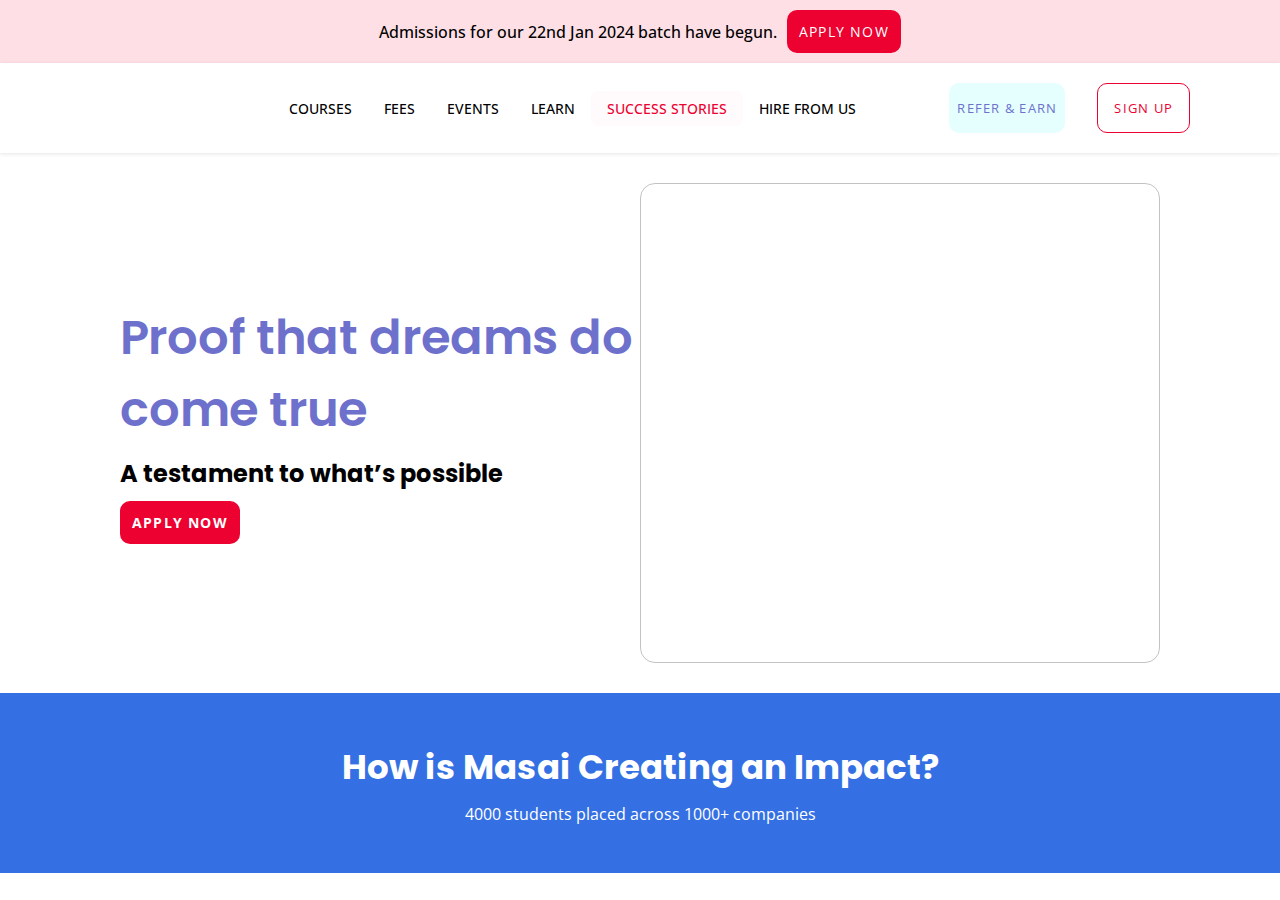
<file: Assignments/masai_sucess/index.html>
<!DOCTYPE html>
<html lang="en">
  <head>
    <meta charset="UTF-8" />
    <meta name="viewport" content="width=device-width, initial-scale=1.0" />
    <title>Masai School</title>
    <link rel="stylesheet" href="./style.css" />
  </head>
  <body>
    <header>
      <p>Admissions for our 22nd Jan 2024 batch have begun.</p>
      <button>APPLY NOW</button>
    </header>
    <nav>
      <div class="icon"></div>
      <div class="sections">
        <a href="">COURSES</a>
        <a href="">FEES</a>
        <a href="">EVENTS</a>
        <a href="">LEARN</a>
        <a href="">SUCCESS STORIES</a>
        <a href="">HIRE FROM US</a>
      </div>
      <div class="buttons">
        <button>REFER & EARN</button>
        <button>SIGN UP</button>
      </div>
    </nav>
    <main>
      <div class="left">
        <h1>Proof that dreams do come true</h1>
        <h3>A testament to what’s possible</h3>
        <button>APPLY NOW</button>
      </div>
      <div class="right">
        <iframe
          src="https://player.vimeo.com/video/897457955?badge=0&amp;autopause=0&amp;player_id=0&amp;app_id=58479"
          frameborder="0"
          allow="autoplay; fullscreen; picture-in-picture"
          title="NA"
        ></iframe>
      </div>
    </main>
    <footer>
      <h2>How is Masai Creating an Impact?</h2>
      <p>4000 students placed across 1000+ companies</p>
    </footer>
  </body>
</html>
</file>
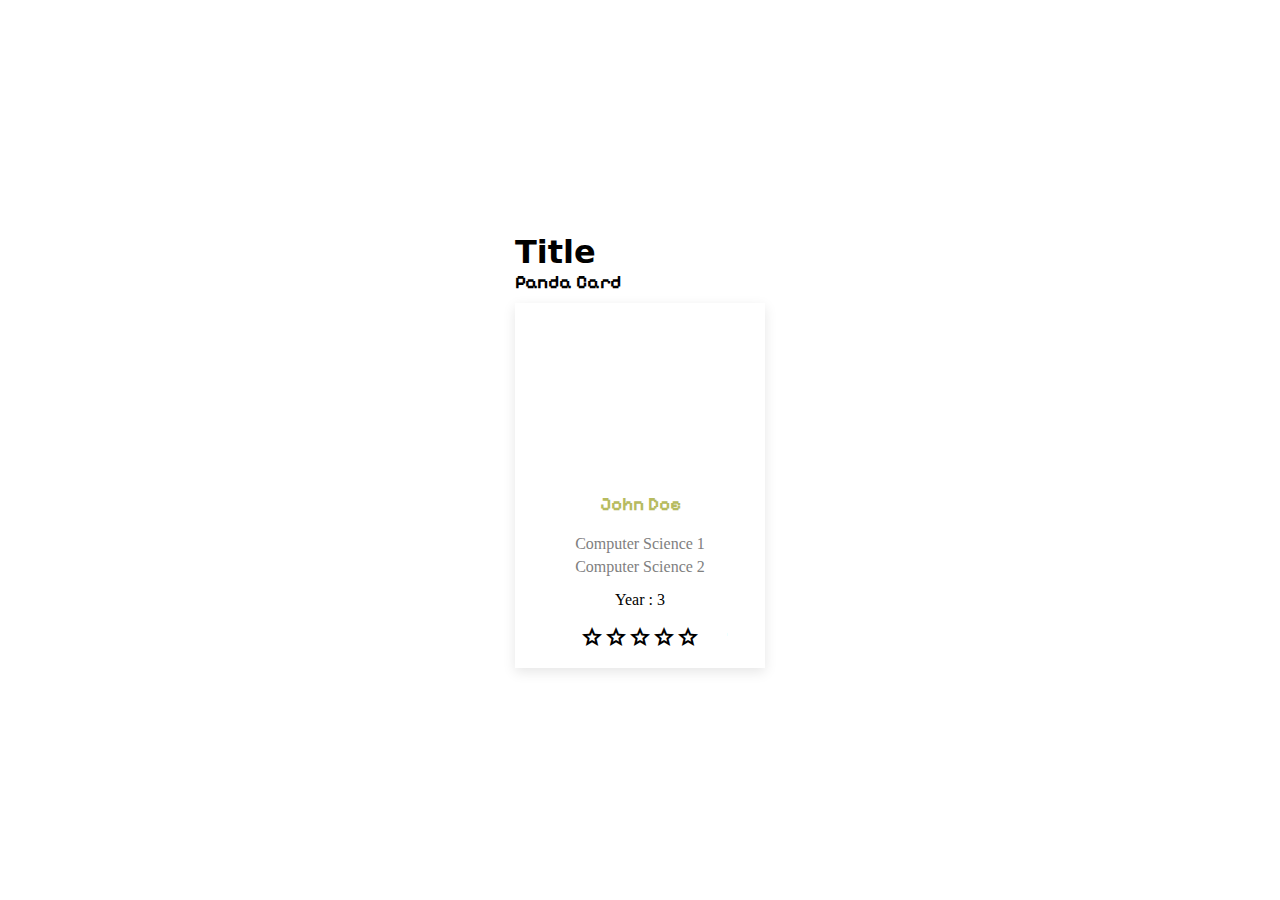
<file: Assignments/CSS1.html>
<!DOCTYPE html>
<html lang="en">
  <head>
    <meta charset="UTF-8" />
    <meta name="viewport" content="width=device-width, initial-scale=1.0" />
    <title>Document</title>
    <link
      rel="stylesheet"
      href="https://fonts.googleapis.com/css2?family=Material+Symbols+Outlined:opsz,wght,FILL,GRAD@20..48,100..700,0..1,-50..200"
    />
    <link rel="preconnect" href="https://fonts.googleapis.com" />
    <link rel="preconnect" href="https://fonts.gstatic.com" crossorigin />
    <link
      href="https://fonts.googleapis.com/css2?family=Pixelify+Sans&display=swap"
      rel="stylesheet"
    />
    <style>
      * {
        margin: 0px;
        padding: 0px;
        box-sizing: border-box;
      }
      body {
        height: 100vh;
        display: flex;
        justify-content: center;
        align-items: center;
      }
      body > div {
        width: 250px;
      }
      .img {
        height: 150px;
        width: 200px;
        background-image: url("https://t4.ftcdn.net/jpg/05/54/52/13/360_F_554521329_ngmDQSjSrUSRnbK2xK0bkcprsinG9Xdv.jpg");
        background-size: cover;
        border-radius: 100%;
        margin-left: auto;
        margin-right: auto;
      }
      div > h1 {
        font-family: "Sans", "Sans Regular", "Lucida Grande",
          "Lucida Sans Unicode", Geneva, Verdana, sans-serif;
      }
      div > h3 {
        font-family: "Pixelify Sans", sans-serif;
      }
      .img ~ h3 {
        color: #b7bb5f;
        font-family: "Pixelify Sans";
        margin-block: 20px;
      }
      .img ~ p {
        color: gray;
        margin-block: 5px;
      }
      h4[class="tc"] {
        margin-block: 15px;
        font-weight: 100;
      }
      .tc {
        text-align: center;
      }
      .card {
        padding-block: 20px;
        margin-top: 10px;
        box-shadow: rgba(0, 0, 0, 0.1) 0px 4px 12px;
      }
      .stars {
        margin-left: auto;
        display: flex;
        align-items: center;
        justify-content: center;
      }
    </style>
  </head>
  <body>
    <div>
      <h1>Title</h1>
      <h3>Panda Card</h3>
      <div class="card">
        <div class="img"></div>
        <h3 class="tc">John Doe</h3>
        <p class="tc">Computer Science 1</p>
        <p class="tc">Computer Science 2</p>
        <h4 class="tc">Year : 3</h4>
        <div class="stars">
          <span class="material-symbols-outlined">star</span>
          <span class="material-symbols-outlined">star</span>
          <span class="material-symbols-outlined">star</span>
          <span class="material-symbols-outlined">star</span>
          <span class="material-symbols-outlined">star</span>
        </div>
      </div>
    </div>
  </body>
</html>
</file>
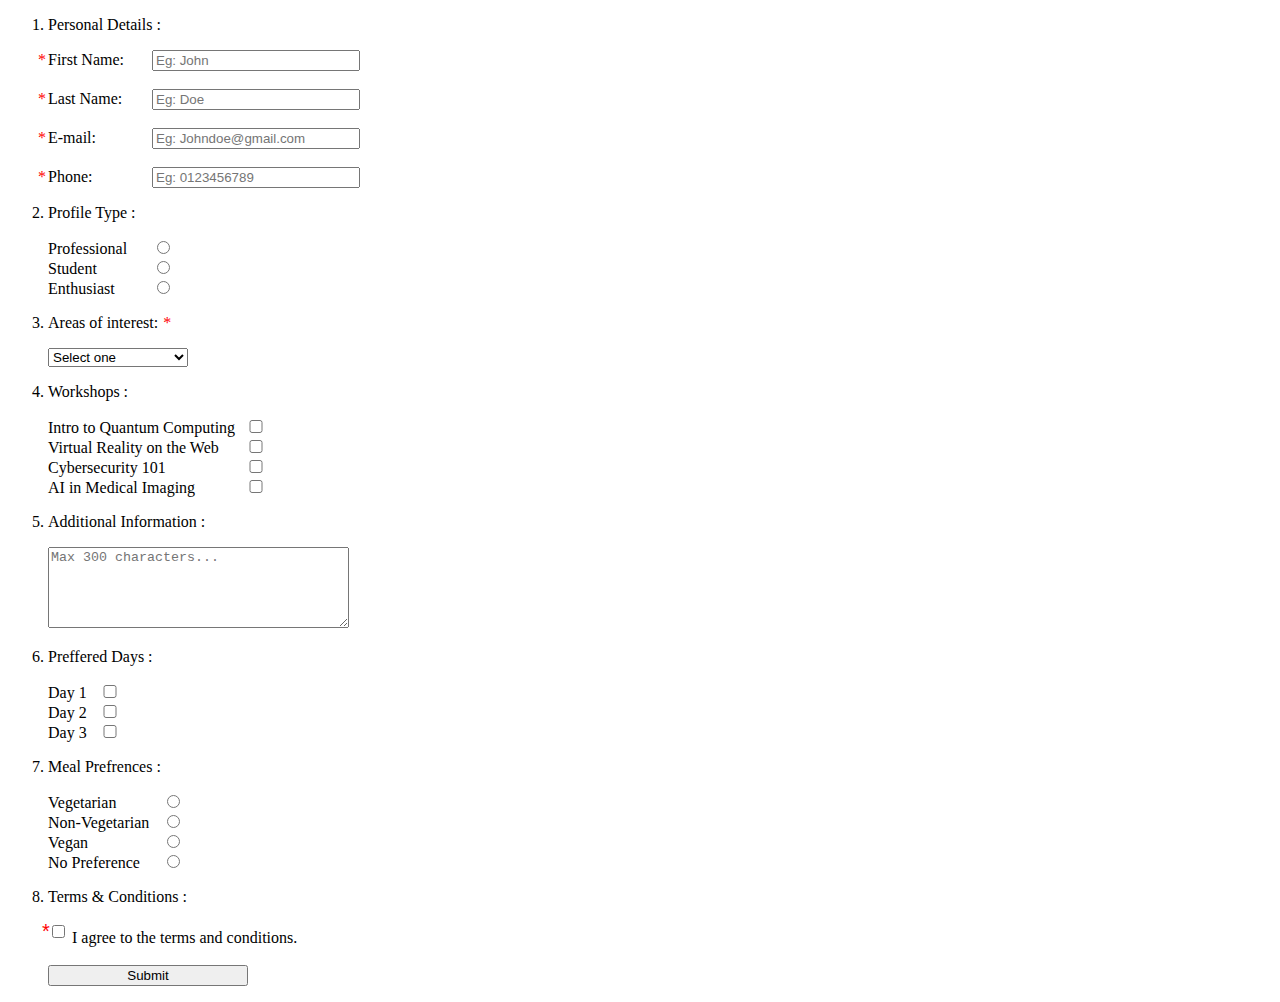
<file: Assignments/HTMl_3.html>
<!DOCTYPE html>
<html lang="en">
  <head>
    <meta charset="UTF-8" />
    <meta name="viewport" content="width=device-width, initial-scale=1.0" />
    <title>Document</title>
    <style>
      label {
        display: inline-block;
        min-width: 100px;
        position: relative;
      }
      input {
        display: inline-block;
        min-width: 200px;
      }
      .pt {
        min-width: auto;
      }
      label[required]::before {
        content: "*";
        position: absolute;
        left: -10px;
        color: red;
      }
      .aoi::after {
        content: "*";
        position: relative;
        color: red;
        right: -5px;
      }
      .checkbox {
        min-width: 200px;
      }
      .checkbox ~ input {
        position: relative;
        left: -100px;
      }
      .checkbox2 {
        min-width: 0px;
      }
      .checkbox2 ~ input {
        position: relative;
        left: -85px;
      }
      .meals ~ label {
        min-width: 110px;
      }
      .meals ~ input {
        min-width: auto;
      }
      .tc ~ input {
        min-width: auto;
      }
      .tc ~ input::before {
        content: "*";
        position: relative;
        left: -10px;
        top: -5px;
        color: red;
        font-size: 20px;
      }
    </style>
  </head>
  <body>
    <form action="">
      <ol>
        <li>
          <p>Personal Details :</p>
          <label required for="firstName">First Name:</label>
          <input type="text" id="firstName" placeholder="Eg: John" required />
          <br />
          <br />
          <label required for="lastName">Last Name:</label>
          <input type="text" id="lastName" placeholder="Eg: Doe" required />
          <br />
          <br />
          <label required for="email">E-mail:</label>
          <input
            type="email"
            id="email"
            placeholder="Eg: Johndoe@gmail.com"
            required
          />
          <br />
          <br />
          <label required for="phone">Phone:</label>
          <input type="number" id="phone" placeholder="Eg: 0123456789" />
        </li>
        <li>
          <p>Profile Type :</p>
          <label for="professional">Professional</label>
          <input
            class="pt"
            name="profileType"
            type="radio"
            id="professional"
            value="professional"
          />
          <br />
          <label for="student">Student</label>
          <input
            class="pt"
            name="profileType"
            type="radio"
            id="student"
            value="student"
          />
          <br />
          <label for="enthusiast">Enthusiast</label>
          <input
            class="pt"
            name="profileType"
            type="radio"
            id="enthusiast"
            value="enthusiast"
          />
        </li>
        <li>
          <p class="aoi">Areas of interest:</p>
          <select required name="aoi" id="aoi">
            <option value="" selected>Select one</option>
            <option value="Data Science">Data Science</option>
            <option value="Web Development">Web Development</option>
            <option value="Cloud Computing">Cloud Computing</option>
            <option value="Artificial Intelligence">
              Artificial Intelligence
            </option>
            <option value="Cybersecurity">Cybersecurity</option>
          </select>
        </li>
        <li>
          <p>Workshops :</p>
          <label class="checkbox" for="qc">Intro to Quantum Computing</label>
          <input type="checkbox" id="qc" />
          <br />
          <label class="checkbox" for="vr">Virtual Reality on the Web</label>
          <input type="checkbox" id="vr" />
          <br />
          <label class="checkbox" for="cs">Cybersecurity 101</label>
          <input type="checkbox" id="cs" />
          <br />
          <label class="checkbox" for="ai">AI in Medical Imaging</label>
          <input type="checkbox" id="ai" />
        </li>
        <li>
          <p>Additional Information :</p>
          <textarea
            maxlength="300"
            placeholder="Max 300 characters..."
            cols="35"
            rows="5"
          ></textarea>
        </li>
        <li>
          <p>Preffered Days :</p>
          <label class="checkbox2" for="day3">Day 1</label>
          <input type="checkbox" id="day1" />
          <br />
          <label class="checkbox2" for="day3">Day 2</label>
          <input type="checkbox" id="day3" />
          <br />
          <label class="checkbox2" for="day3">Day 3</label>
          <input type="checkbox" id="day3" />
        </li>
        <li>
          <p class="meals">Meal Prefrences :</p>
          <label for="Vegetarian">Vegetarian</label>
          <input type="radio" name="meals" id="Vegetarian" value="Vegetarian" />
          <br />
          <label for="Non-Vegetarian">Non-Vegetarian</label>
          <input
            type="radio"
            name="meals"
            id="Non-Vegetarian"
            value="Non-Vegetarian"
          />
          <br />
          <label for="Vegan">Vegan</label>
          <input type="radio" name="meals" id="Vegan" value="Vegan" />
          <br />
          <label for="No Preference">No Preference</label>
          <input
            type="radio"
            name="meals"
            id="No Preference"
            value="No prefrence"
          />
          <br />
        </li>
        <li>
          <p class="tc">Terms & Conditions :</p>
          <input type="checkbox" required />
          <label for="">I agree to the terms and conditions.</label>
        </li>
        <br />
        <input type="submit" />
      </ol>
    </form>
  </body>
</html>
</file>
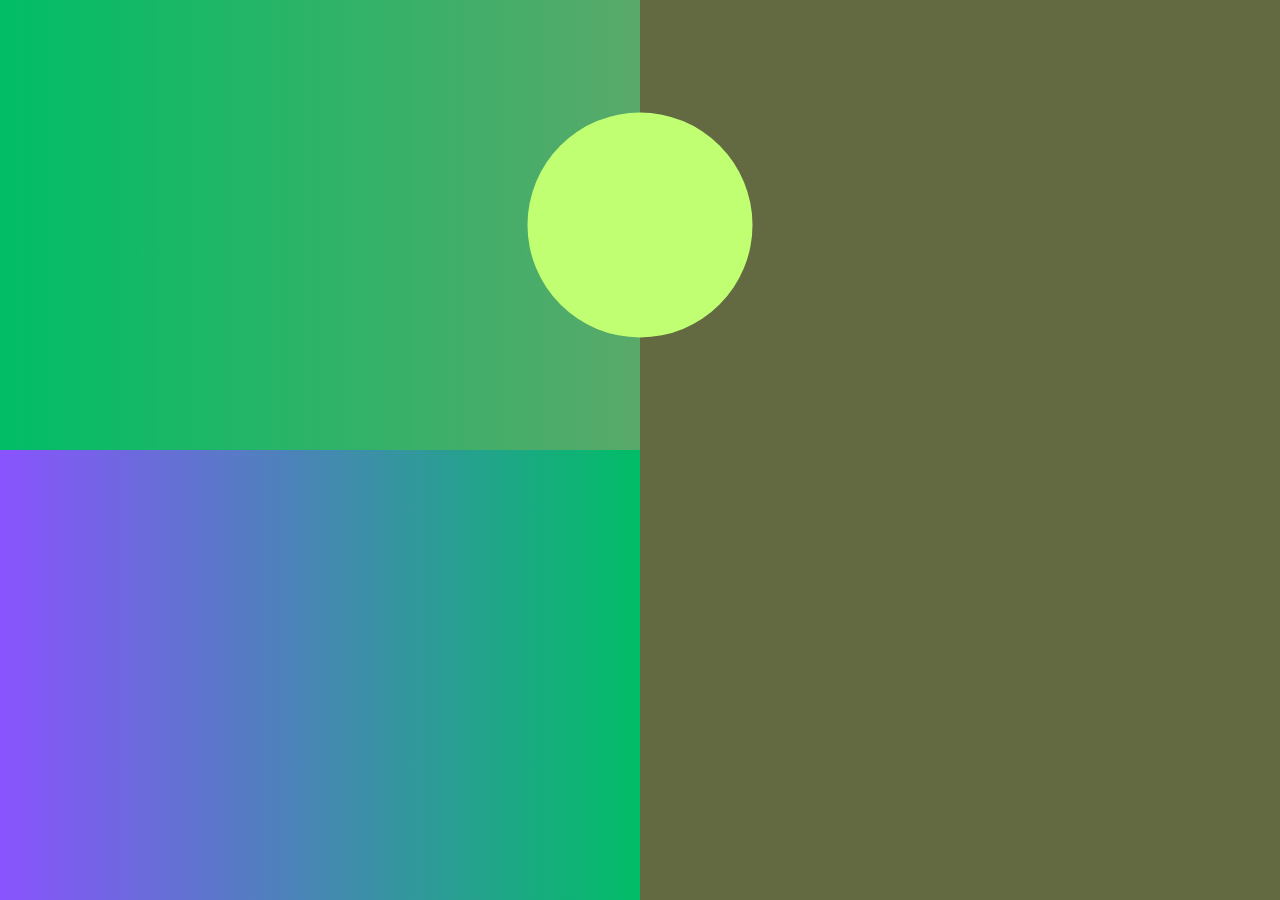
<file: Assignments/positioning.html>
<!DOCTYPE html>
<html lang="en">
  <head>
    <meta charset="UTF-8" />
    <meta name="viewport" content="width=device-width, initial-scale=1.0" />
    <title>CSS positioning</title>
    <style>
      * {
        margin: 0;
        padding: 0;
        box-sizing: border-box;
      }
      body {
        display: flex;
      }
      .htw {
        height: 100vh;
        width: 50vw;
      }
      .left {
        & .up,
        .down {
          height: 50%;
          width: 100%;
        }
        & .up {
          position: relative;
          background: linear-gradient(90deg, #01bd66, #59a96a);
        }
        & .down {
          background: linear-gradient(90deg, #8a53fe, #01bd66);
        }
      }
      .right {
        background-color: rgb(99, 105, 64);
        & .cat {
          height: 200px;
          aspect-ratio: 1;
          position: relative;
          top: 60%;
          margin-inline: auto;
          background-image: url("https://i.natgeofe.com/n/548467d8-c5f1-4551-9f58-6817a8d2c45e/NationalGeographic_2572187_square.jpg");
          background-size: cover;
        }
      }
      .circle {
        height: 50%;
        aspect-ratio: 1;
        position: absolute;
        background-color: #c1ff72;
        right: 0px;
        top: 50%;
        transform: translate(50%, -50%);
        border-radius: 50%;
      }
    </style>
  </head>
  <body>
    <div class="left htw">
      <div class="up"><div class="circle"></div></div>
      <div class="down"></div>
    </div>
    <div class="right htw"><div class="cat"></div></div>
  </body>
</html>
</file>
<file: Assignments/masai_sucess/style.css>
@import url("https://fonts.googleapis.com/css2?family=Open+Sans:wght@300;500;700&family=Pixelify+Sans&family=Poppins:wght@100;400;700&display=swap");
* {
  margin: 0;
  padding: 0;
  box-sizing: border-box;
  --open-sans: "Open Sans", sans-serif;
  --poppins: "Poppins", sans-serif;
  --red: #ec0131;
}
button {
  cursor: pointer;
  font-family: var(--open-sans);
}
header {
  background-color: #fedfe5;
  font-family: var(--open-sans);
  font-weight: 500;
  display: flex;
  align-items: center;
  justify-content: center;
  gap: 10px;
  padding: 10px;
  font-size: 16px;
  & button {
    background-color: var(--red);
    border: none;
    padding: 12px;
    white-space: nowrap;
    color: white;
    border-radius: 10px;
    letter-spacing: 1.2px;
    font-size: 14px;
  }
}
nav {
  box-shadow: rgba(0, 0, 0, 0.1) 0px 0.5px 4px;
  padding: 20px 90px;
  display: flex;
  align-items: center;
  justify-content: center;
  & .icon {
    margin-right: auto;
    background-image: url("https://masai-website-images.s3.ap-south-1.amazonaws.com/logo.png");
    background-repeat: no-repeat;
    background-size: contain;
    background-position: center;
    height: 50px;
    width: 105px;
    flex-shrink: 0;
  }
  & .sections {
    display: flex;
    & a {
      border-radius: 8px;
      padding: 8px 16px;
      text-decoration: none;
      color: black;
      font-family: var(--open-sans);
      font-weight: 500;
      font-size: 14px;
      white-space: nowrap;
    }
    & a:hover {
      transition: all ease-in-out 300ms;
      color: var(--red);
      background-color: rgb(255, 250, 251);
    }
    & a:nth-of-type(5) {
      color: var(--red);
      background-color: rgb(255, 250, 251);
    }
  }
  & .buttons {
    display: flex;
    margin-left: auto;
    gap: 32px;
    & button {
      border: none;
      font-style: 14px;
      letter-spacing: 1.25px;
    }
    & button:nth-child(1) {
      background-color: #e5fefe;
      white-space: nowrap;
      padding: 15px 8px;
      color: #6e71cc;
      border-radius: 10px;
    }
    & button:nth-child(1):hover {
      background-color: #cfe9ee;
      transition: all ease-in-out 300ms;
    }
    & button:nth-child(2) {
      background-color: white;
      border: 1px solid var(--red);
      white-space: nowrap;
      padding: 15px 8px;
      color: var(--red);
      border-radius: 10px;
      padding-inline: 16px;
    }
    & button:nth-child(2):hover {
      background-color: rgb(254, 223, 229);
      transition: all ease-in-out 300ms;
    }
  }
}
main {
  height: 60vh;
  display: flex;
  padding: 30px 120px;
  & .left {
    flex: 1;
    display: flex;
    flex-direction: column;
    justify-content: center;
    gap: 10px;
    & h1 {
      font-family: var(--poppins);
      font-weight: 600;
      font-size: 48px;
      color: #6e71cc;
    }
    & h3 {
      font-family: var(--poppins);
      font-size: 24px;
    }
    & button {
      background-color: var(--red);
      border: none;
      padding: 12px;
      white-space: nowrap;
      color: white;
      border-radius: 10px;
      letter-spacing: 1.2px;
      font-size: 14px;
      width: fit-content;
      font-weight: bold;
    }
  }
  & .right {
    flex: 1;
    & iframe {
      height: 100%;
      width: 100%;
      border-radius: 15px;
      border: 1px solid rgba(128, 128, 128, 0.48);
    }
  }
}
footer {
  background-color: rgb(52, 112, 227);
  color: white;
  height: 20vh;
  display: flex;
  flex-direction: column;
  align-items: center;
  justify-content: center;
  gap: 10px;
  & h2 {
    font-family: var(--poppins);
    font-weight: 700;
    font-size: 34px;
  }
  & p {
    font-family: var(--open-sans);
    font-size: 16px;
  }
}
</file>
